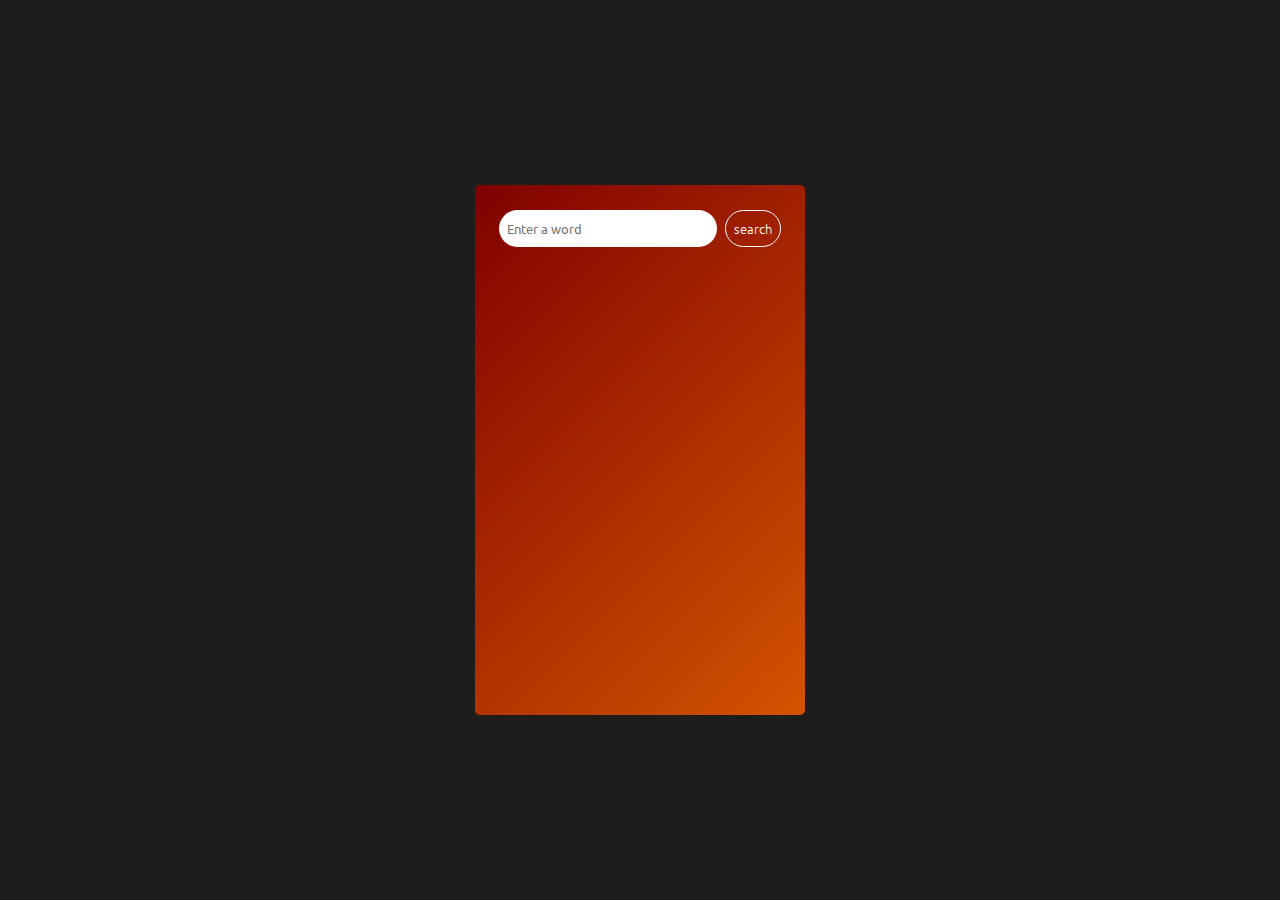
<file: my workspace/project 1/index.html>
<!DOCTYPE html>
<html lang="en">

<head>
  <meta charset="UTF-8">
  <meta name="viewport" content="width=device-width,initial-scale=1.0">
  <link rel="stylesheet" href="index.css">
  <title>REST API PROJECT</title>
</head>

<body>
  <div class="container-div">
    <div class="search-div">
      <input type="text" id="input" class="search-box" placeholder="Enter a word">
      <input type="submit" value="search" id="submit" class="search-btn">
    </div>

    <div class="main-div js-container-div">

      <!-- audio sound div -->
      <div>
        <img id="playBtn" class="play-button">
        <audio id="myAudio"></audio>
      </div>

      <div class="word-div js-word-div">
        <!-- code generated in javascript -->
      </div>
      <!-- h5 for example generated in javascript -->
      <h5 id="example"></h5>

      <div class="flex-div js-flex-div">
        <!-- antonyms and synonyms content is generated in javascipt -->
        <div id="synonyms-div" class="syn">
        </div>
        <div id="antonyms-div" class="ant">
        </div>
      </div>

    </div>
  </div>


  <script src="index.js"></script>
</body>

</html>
</file>
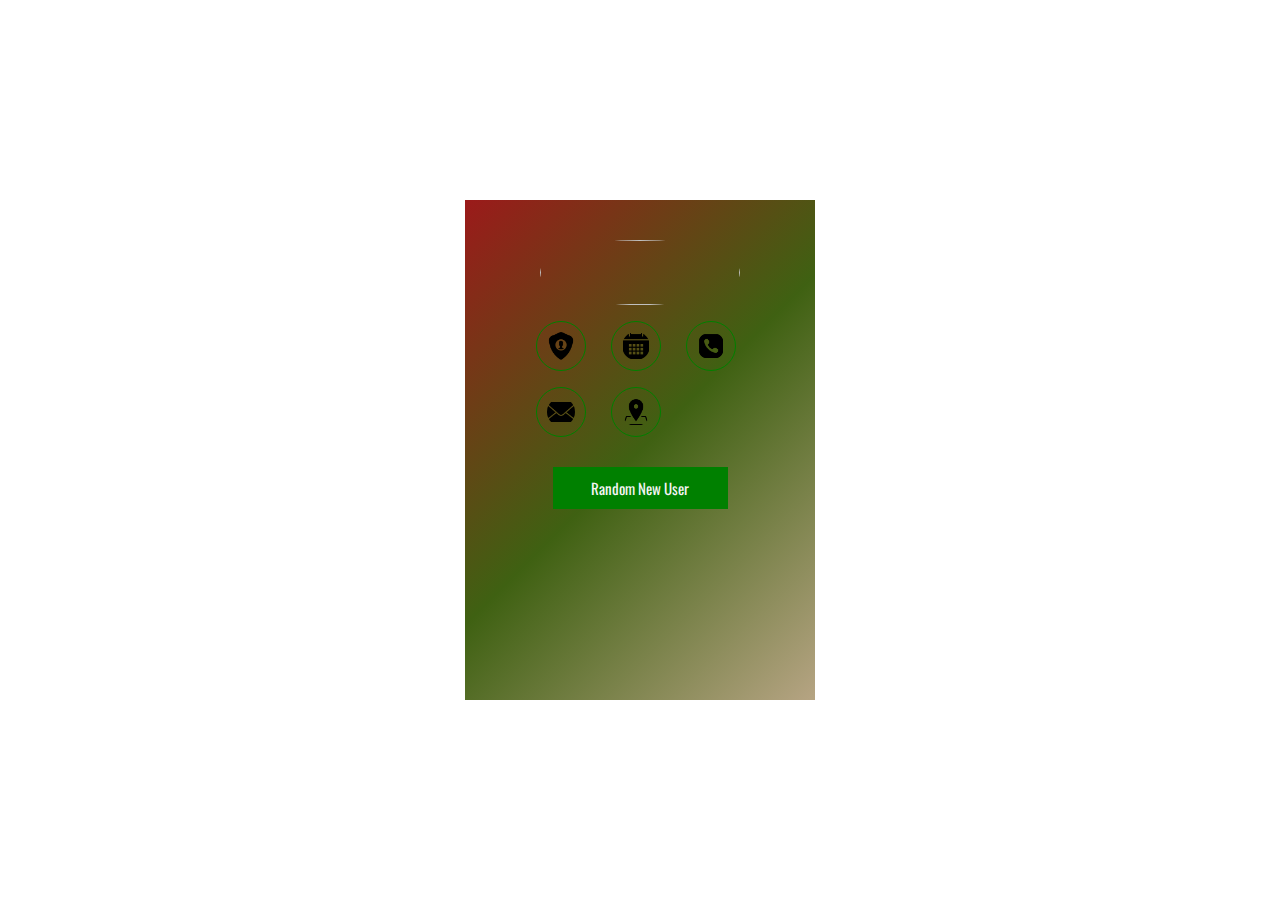
<file: my workspace/project 2/randomgenerator.html>
<!DOCTYPE html>
<html lang="en">

<head>
  <meta charset="UTF-8">
  <meta name="viewport" content="width=device-width, initial-scale=1.0">
  <title>Random User Generator with API</title>
  <link rel="stylesheet" href="randomgenerator.css">
  <link rel="preconnect" href="https://fonts.googleapis.com">
  <link rel="preconnect" href="https://fonts.gstatic.com" crossorigin>
  <link href="https://fonts.googleapis.com/css2?family=Oswald:wght@200;300;400;500;600;700&display=swap"
    rel="stylesheet">
</head>

<body>

  <div class="user-container">
    <div class="user-display-div">
      <img id="user-display-picture" class="user-display-picture">
    </div>
    <h3 id="user-name" class="user-name"></h3>
    <div class="user-other-info">
      <img src="images/icons8-user-shield-50.png" id="user-personal">
      <img src="images/icons8-date-50.png" id="user-dob">
      <img src="images/icons8-phone-50.png" id="user-contact">
      <img src="images/icons8-letter-50.png" id="user-email">
      <img src="images/icons8-address-50.png" id="user-location">
      <div class="pop-up" id="pop-up-div">

      </div>
    </div>

    <button id="new-user-btn" class="new-user-btn">Random New User</button>
  </div>



  <script src="randomgenerator.js"></script>
</body>

</html>
</file>
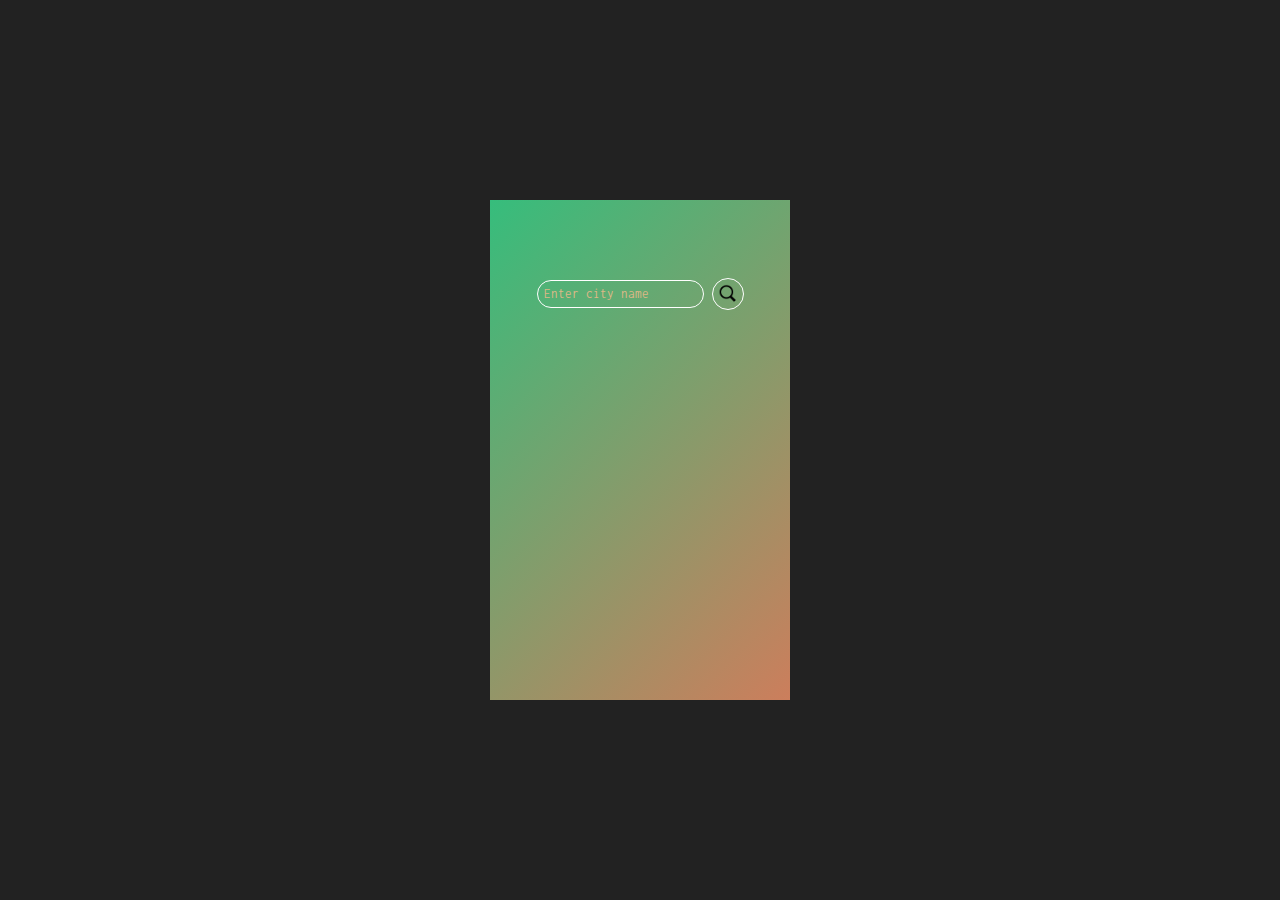
<file: my workspace/project 3/animalAPI.html>
<!DOCTYPE html>
<html lang="en">

<head>
  <meta charset="UTF-8">
  <meta name="viewport" content="width=device-width, initial-scale=1.0">
  <title>animal with api</title>
  <link rel="stylesheet" href="animalAPI.css">
  <link rel="preconnect" href="https://fonts.googleapis.com">
  <link rel="preconnect" href="https://fonts.gstatic.com" crossorigin>
  <link href="https://fonts.googleapis.com/css2?family=Inconsolata:wght@200;300;400;500;600;700;800;900&display=swap"
    rel="stylesheet">
</head>

<body>
  <div class="container">
    <div class="search-div">
      <input type="text" id="searchBox" placeholder="Enter city name">
      <img src="images/icons8-search-50.png" id="search-btn">
    </div>
    <div class="main-div" id="mainDiv">
      <!--content here is generated in javascript-->
    </div>
    <div class="wind-div">
      <div id="humidity-div">
        <!--content here is generated in javascript-->
      </div>
      <div id="wind-speed-div">
        <!--content here is generated in javascript-->
      </div>
    </div>
  </div>

  <script src="animalAPI.js"></script>
</body>

</html>
</file>
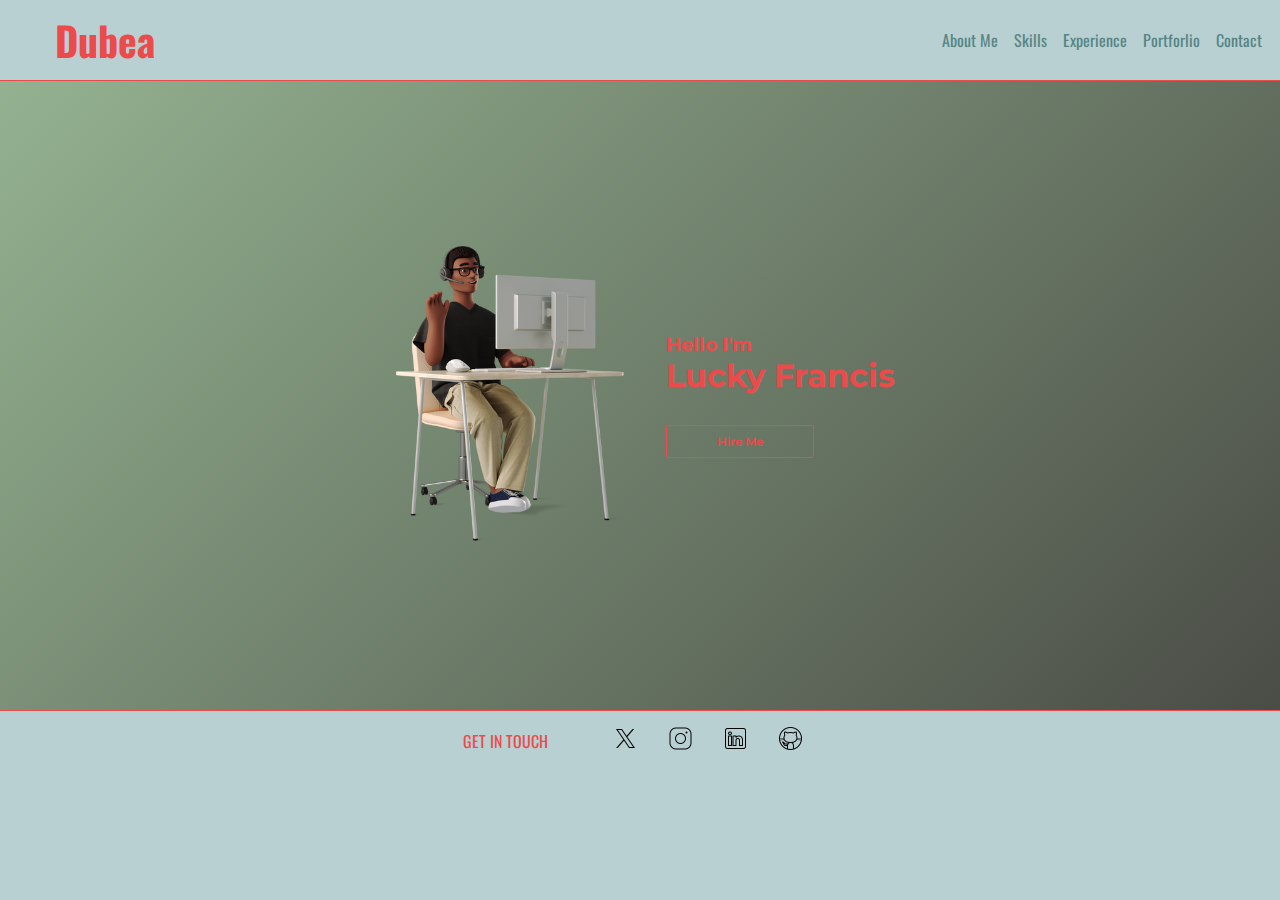
<file: my workspace/project 4/currencyconverter.html>
<!DOCTYPE html>
<html lang="en">

<head>
  <meta charset="UTF-8">
  <meta name="viewport" content="width=device-width, initial-scale=1.0">
  <title>Currency Converter</title>
  <link rel="stylesheet" href="currencyconverter.css">
  <link rel="preconnect" href="https://fonts.googleapis.com">
  <link rel="preconnect" href="https://fonts.gstatic.com" crossorigin>
  <link
    href="https://fonts.googleapis.com/css2?family=Montserrat:ital,wght@0,100;0,200;0,300;0,400;0,500;0,600;0,700;0,800;0,900;1,100;1,200;1,300;1,400;1,500;1,600;1,700;1,900&family=Oswald:wght@200;300;400;500;600;700&display=swap"
    rel="stylesheet">
</head>

<body>
  <header>
    <a href="http://" class="header-link">
      <h1>Dubea</h1>
    </a>
    <nav>
      <ul>
        <li>
          <a href="">About Me</a>
        </li>
        <li>
          <a href="">Skills</a>
        </li>
        <li>
          <a href="">Experience</a>
        </li>
        <li>
          <a href="">Portforlio</a>
        </li>
        <li>
          <a href="">Contact</a>
        </li>
      </ul>
    </nav>
  </header>

  <main>
    <div class="main-header-div">
      <div>
        <img src="images/3d-business-man-talking-online.png">
      </div>
      <div>
        <h3>Hello I'm</h3>
        <h1>Lucky Francis</h1>
        <h3 id="title" class="title"></h3>
        <button onclick="updateContent()">Hire Me</button>
      </div>
    </div>

  </main>

  <footer>
    <div>
      <p>GET IN TOUCH</p>
      <nav>
        <ul>
          <li>
            <a href="https://x.com/lucky_fran6" target="_blank">
              <img src="images/icons8-twitterx-50.png">
            </a>
          </li>
          <li>
            <a href="https://instagram.com/lucky_fran6" target="_blank">
              <img src="images/icons8-instagram-50.png">
            </a>
          </li>
          <li>
            <a href="">
              <img src="images/icons8-linkedin-50.png">
            </a>
          </li>
          <li>
            <a href="">
              <img src="images/icons8-github-50.png">
            </a>
          </li>
        </ul>
      </nav>
    </div>
  </footer>

  <script src="currencyconverter.js"></script>
</body>

</html>
</file>
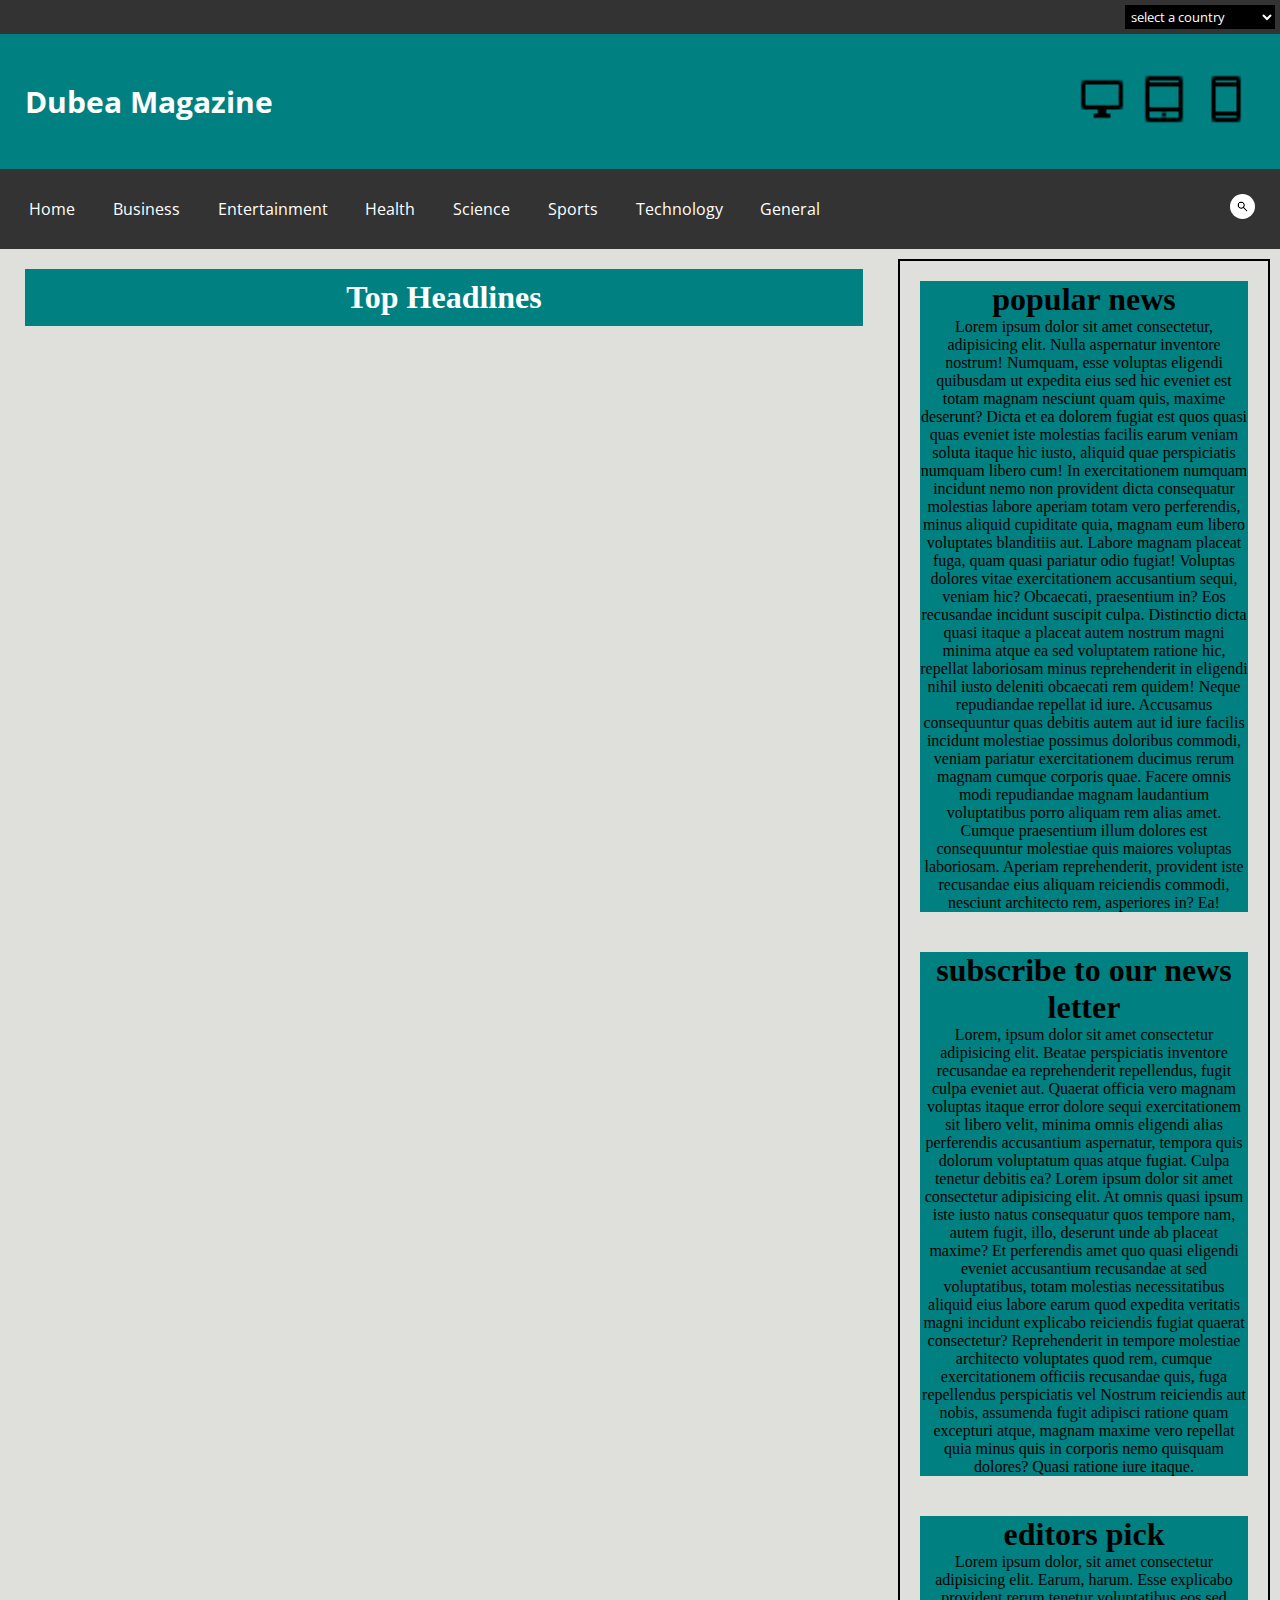
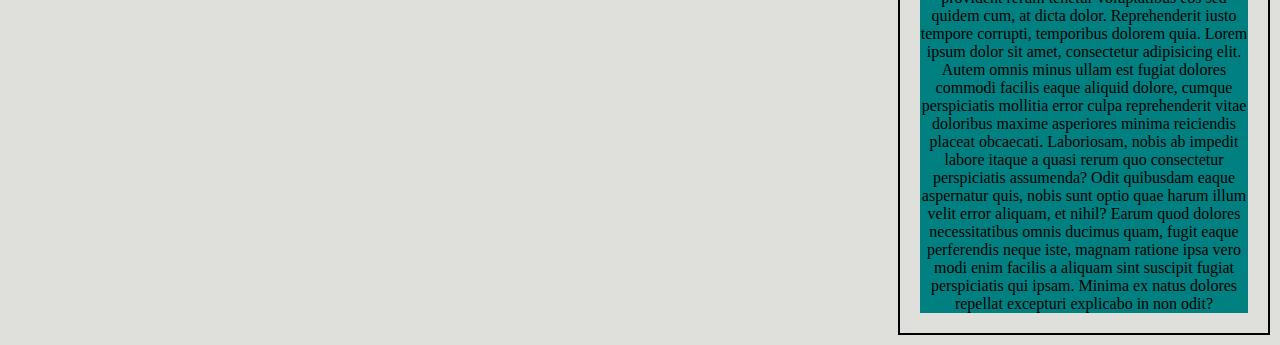
<file: my workspace/project 5/footballAPI.html>
<!DOCTYPE html>
<html lang="en">

<head>
  <meta charset="UTF-8">
  <meta name="viewport" content="width=device-width, initial-scale=1.0">
  <link rel="stylesheet" href="footballAPI.css">
  <title>Dubea News</title>
</head>

<body  onload="fetchNews(undefined)">
  <!-- -->
  <div class="select-div">
      <select class="pick-country" id="selectOptionDiv">
        <!-- the select options are generated in javascript -->
      </select>     
  </div>

  <header class="header">
    <h1><a href="">Dubea Magazine</a></h1>
    <div class="images-div" id="view-type">
      <!-- images div -->
      <img src="images/desktop.png" title="desktop" class="tooltip">
      <img src="images/tablet.png" title="tablet" class="tooltip">
      <img src="images/smartphone.png" title="mobile" class="tooltip">
    </div>
  </header>
 
  <div class="news-div">
    <div class="category-div">
      <p onclick="fetchNews(undefined)">Home</p>
      <p onclick="fetchNews(fetchNewsByCategory(undefined,'business'))">Business</p>
      <p onclick="fetchNews(fetchNewsByCategory(undefined,'entertainment'))">Entertainment</p>
      <p onclick="fetchNews(fetchNewsByCategory(undefined,'health'))">Health</p>
      <p onclick="fetchNews(fetchNewsByCategory(undefined,'science'))">Science</p>
      <p onclick="fetchNews(fetchNewsByCategory(undefined,'sports'))">Sports</p>
      <p onclick="fetchNews(fetchNewsByCategory(undefined,'technology'))">Technology</p>
      <p onclick="fetchNews(fetchNewsByCategory(undefined,'general'))">General</p>
    </div>

    <div class="search-box-div">
      <input type="text" placeholder="Search..." autocomplete="on" class="hide" id="search">
      <img src="images/search.png" id="search-close-btn">
    </div>
  </div>

  <main class="main-div">
    <section class="section-div">
      <h1 id="displayCategoryHeader">Top Headlines</h1>
      <div class="main-content-div" id="newsArticleDiv">
      </div>
    </section>

    <aside class="aside-section">
      <div class="box one">
        <h1>popular news</h1>
        <p>
          Lorem ipsum dolor sit amet consectetur, adipisicing elit. Nulla aspernatur inventore nostrum! Numquam, 
          esse voluptas eligendi quibusdam ut expedita eius sed hic eveniet est totam magnam nesciunt quam quis,
          maxime deserunt? Dicta et ea dolorem fugiat est quos quasi quas eveniet iste molestias facilis earum
          veniam soluta itaque hic iusto, aliquid quae perspiciatis numquam libero cum! In exercitationem numquam 
          incidunt nemo non provident dicta consequatur molestias labore aperiam totam vero perferendis, minus aliquid cupiditate
          quia, magnam eum libero voluptates blanditiis aut. Labore magnam placeat fuga, quam quasi pariatur odio fugiat! Voluptas
          dolores vitae exercitationem accusantium sequi, veniam hic? Obcaecati, praesentium in? Eos recusandae incidunt suscipit
          culpa. Distinctio dicta quasi itaque a placeat autem nostrum magni minima atque ea sed voluptatem ratione hic, repellat
          laboriosam minus reprehenderit in eligendi nihil iusto deleniti obcaecati rem quidem! Neque repudiandae repellat id iure.             
          Accusamus consequuntur quas debitis autem aut id iure facilis incidunt molestiae possimus doloribus commodi,      
          veniam pariatur exercitationem ducimus rerum magnam cumque corporis quae. Facere omnis modi repudiandae magnam
          laudantium voluptatibus porro aliquam rem alias amet. Cumque praesentium illum dolores est consequuntur molestiae
          quis maiores voluptas laboriosam.
          Aperiam reprehenderit, provident iste recusandae eius aliquam reiciendis commodi, nesciunt architecto rem, asperiores in? Ea!
        </p>
      </div>
      <div class="box two">
          <h1>subscribe to our news letter</h1>
          <p>
            Lorem, ipsum dolor
            sit amet consectetur adipisicing elit. Beatae perspiciatis inventore
            recusandae ea reprehenderit repellendus, fugit culpa eveniet
            aut. Quaerat officia vero magnam voluptas itaque error dolore
            sequi exercitationem sit libero velit, minima omnis eligendi
            alias perferendis accusantium aspernatur, tempora quis dolorum
            voluptatum quas atque fugiat. Culpa tenetur debitis ea?
            Lorem ipsum dolor sit amet consectetur adipisicing elit. At omnis quasi ipsum iste iusto natus consequatur quos tempore nam,
            autem fugit, illo, deserunt unde ab placeat maxime? Et perferendis amet quo quasi eligendi eveniet accusantium
            recusandae at sed voluptatibus, totam molestias necessitatibus aliquid eius labore earum quod expedita veritatis
            magni incidunt explicabo reiciendis fugiat quaerat consectetur? Reprehenderit in tempore molestiae architecto
            voluptates quod rem, cumque exercitationem officiis recusandae quis, fuga repellendus perspiciatis vel
            Nostrum reiciendis aut nobis, assumenda fugit adipisci ratione quam excepturi atque,
            magnam maxime vero repellat quia minus quis in corporis nemo quisquam dolores? Quasi ratione iure itaque.
        </p>
      </div>
      <div class="box three">
          <h1>editors pick</h1>
          <p>
            Lorem ipsum dolor, sit amet consectetur adipisicing elit. Earum, harum.
            Esse explicabo provident rerum tenetur voluptatibus eos sed
            quidem cum, at dicta dolor. Reprehenderit iusto tempore corrupti, temporibus dolorem quia.
            Lorem ipsum dolor sit amet, consectetur adipisicing elit. Autem omnis minus ullam est 
            fugiat dolores commodi facilis eaque aliquid dolore, cumque perspiciatis mollitia 
            error culpa reprehenderit vitae doloribus maxime asperiores minima reiciendis placeat obcaecati.
            Laboriosam, nobis ab impedit labore itaque a quasi rerum quo consectetur perspiciatis assumenda?
            Odit quibusdam eaque aspernatur quis, nobis sunt optio quae harum illum velit error aliquam,
            et nihil? Earum quod dolores necessitatibus omnis ducimus quam, fugit eaque perferendis 
            neque iste, magnam ratione ipsa vero modi enim facilis a aliquam sint suscipit fugiat perspiciatis qui ipsam.
            Minima ex natus dolores repellat excepturi explicabo in non odit?
          </p>
      </div>
    </aside>
    <!-- <aside>POPULAR ARTICLES</aside> -->
  </main>




  <footer>

  </footer>

  <script src="footballAPI.js"></script>
</body>

</html>
</file>
<file: my workspace/project 1/index.css>
@import url('https://fonts.googleapis.com/css2?family=Ubuntu:ital,wght@0,300;0,400;0,500;0,700;1,300;1,400;1,500;1,700&display=swap');


body {
  padding: 0;
  margin: 0;
  box-sizing: border-box;
  color: #fff;
  font-family: 'Ubuntu', sans-serif;
  background: #1f1c1c;
}

.container-div {
  background: linear-gradient(135deg, #800000, #d35400);
  height: 500px;
  overflow: auto;
  width: 300px;
  position: absolute;
  top: 50%;
  left: 50%;
  transform: translate(-50%, -50%);
  padding: 15px;
  border-radius: 5px;
}

.word-div h1 {
  font-size: 30px;
  color: rgb(8, 118, 168);
  margin-bottom: 0;
}

.word-div h2 {
  font-size: 15px;
  margin-top: 10px;
  margin-bottom: 0;
}

.word-div h3 {
  /*font-style: normal;*/
  font-weight: 400;
  color: rgb(192, 192, 192);
  margin-top: 10px;
  margin-bottom: 0;
}

.word-div h4 {
  font-style: italic;
  font-weight: 500;
  color: rgb(192, 192, 192);
  margin-top: 10px;
  margin-bottom: 0;
}

.word-div h5 {
  margin-top: 10px;
  margin-bottom: 0;
}

.search-div {
  padding: 10px;
  display: flex;
  justify-content: center;
}

.search-box {
  padding: 8px;
  border-radius: 35px;
  border: none;
  font-family: inherit;
  width: 50vw;
  margin-right: 8px;
}

.search-btn {
  padding: 8px;
  border-radius: 35px;
  border: .5px solid #fff;
  font-family: inherit;
  font-weight: 300;
  background: transparent;
  cursor: pointer;
  color: inherit;
}

.play-button {
  width: 30px;
  border-radius: 50%;
  cursor: pointer;
  position: absolute;
  right: 10px;
}

.flex-div {
  display: grid;
  grid-template-columns: 1fr 1fr;
  gap: 10px;
}

.syn,
.ant {
  /*background-color: green;*/
  text-align: start;
}

.para-el {
  color: rgb(192, 192, 192);
  cursor: pointer;
  display: flex;
  font-weight: 400;
  letter-spacing: .5px;
  word-spacing: .5px;
  font-size: 14px;
}

.para-el:hover {
  color: rgb(8, 118, 168);
  font-weight: 600;
}
</file>
<file: my workspace/project 2/randomgenerator.css>
* {
  margin: 0;
  padding: 0;
  box-sizing: border-box;
  font-family: 'Oswald', sans-serif;
}

.user-container {
  background: linear-gradient(135deg, rgb(155, 26, 26), rgb(63, 97, 18), rgb(182, 164, 131));
  height: 500px;
  width: 350px;
  display: flex;
  flex-direction: column;
  align-items: center;
  position: absolute;
  top: 50%;
  left: 50%;
  transform: translate(-50%, -50%);
}

.user-display-div {
  display: flex;
  padding: 40px;
  justify-content: center;
}

.user-display-picture {
  width: 200px;
  /*border: .1px solid green;*/
  border-radius: 50%;
  margin-bottom: -65px;
}

.user-other-info {
  /*background-color: white;*/
  width: 50%;
  padding: 10px;
  display: grid;
  grid-template-columns: 60px 60px 60px;
  grid-gap: 15px;
  align-items: center;
  justify-content: center;
}

.user-other-info img {
  width: 50px;
  border: .5px solid green;
  padding: 10px;
  border-radius: 50%;
  margin: .5px;
  cursor: pointer;
}

.user-name {
  text-align: center;
  margin-top: 30px;
  color: #faf6f6;
  font-weight: 600;
  font-size: 30px;
}

.new-user-btn {
  border: none;
  font-family: inherit;
  padding: 10px;
  width: 50%;
  margin-top: 20px;
  background-color: green;
  color: whitesmoke;
  font-weight: 400;
  font-size: 15px;
  cursor: pointer;
  outline: none;
}

.pop-up {
  width: 300px;
  padding: 15px;
  background: linear-gradient(135deg, #000, gray, gray, #000);
  position: absolute;
  top: 50%;
  left: 50%;
  transform: translate(-50%, -50%) scale(0.1);
  text-align: center;
  visibility: hidden;
  transition: transform 0.4s, top 0.4s;
  color: #000;
  font-family: Verdana, Geneva, Tahoma, sans-serif;
}

.open-pop-up {
  visibility: visible;
  transform: translate(-50%, -50%) scale(1);
}

.close-btn {
  padding: 2px 8px;
  background: rgb(155, 141, 141);
  border: none;
  color: red;
  margin-top: 10px;
  font-family: initial;
  font-weight: 700;
  cursor: pointer;
}
</file>
<file: my workspace/project 3/animalAPI.css>
* {
  color: white;
  font-family: 'Inconsolata', monospace;
}

body {
  padding: 0;
  margin: 0;
  box-sizing: border-box;
  background: #222;
}

.container {
  background: linear-gradient(135deg, #36bd7c, #cc7e5c);
  width: 300px;
  height: 500px;
  position: absolute;
  top: 50%;
  left: 50%;
  transform: translate(-50%, -50%);
  display: flex;
  flex-direction: column;
  align-items: center;
  justify-content: space-around;
}

.search-div {
  padding: 5px;
  display: flex;
  align-items: center;
  justify-content: space-between;
}

.search-div input {
  background: transparent;
  border: .5px solid #fff;
  padding: 6px;
  border-radius: 25px;
  margin-right: 8px;
}

.search-div input::placeholder {
  color: burlywood;
}

.search-div img {
  cursor: pointer;
  width: 20px;
  border-radius: 50%;
  border: .5px solid #fff;
  padding: 5px;
}

.main-div {
  width: 50%;
  text-align: center;
}

.main-div img {
  width: 120px;
  margin-bottom: 0;
}

.main-div h2 {
  font-weight: 700;
  font-size: 45px;
  margin-bottom: 10px;
  margin-top: 0;
}

.main-div h3 {
  font-size: 25px;
  font-weight: 600;
  margin-top: 0;
}

.wind-div {
  display: flex;
  justify-content: space-between;
  width: 80%;
  padding: 5px 10px;
}

.wind-div div {
  padding: 5px;
}

.wind-div div img {
  width: 40px;
}

.wind-div div p {
  font-size: 18px;
  font-weight: 600;
}
</file>
<file: my workspace/project 4/currencyconverter.css>
* {
  padding: 0;
  margin: 0;
  box-sizing: border-box;
}

body {
  color: rgb(235, 75, 75);
  background: rgba(164, 195, 196, 0.781);
}

header {
  padding: 10px;
  display: flex;
  justify-content: space-between;
  align-items: center;
  border-bottom: .5px solid rgb(235, 75, 75);
  font-family: 'Oswald', sans-serif;
}

header .header-link {
  text-decoration: none;
  color: inherit;
}

header h1 {
  margin-left: 45px;
  font-size: 2.5em;
}

header nav ul {
  list-style: none;
  display: flex;
  justify-content: flex-end;
}

header nav a {
  text-decoration: none;
  margin: 8px;
  color: rgb(86, 133, 133);
  transition: .3s;
}

header nav a:hover {
  /* background: rgba(40, 114, 71, 0.562);*/
  padding: 4px 8px;
  border-radius: 5px;
  color: rgb(235, 75, 75);
  font-weight: 600;

}

main {
  background: linear-gradient(135deg, rgba(144, 175, 138, 0.918), rgba(48, 45, 37, 0.808));
  height: 70dvh;
  display: flex;
  flex-direction: column;
  justify-content: center;
  border-bottom: 1px solid rgb(235, 75, 75);
  font-family: 'Montserrat', sans-serif;
}

main button {
  border: .5px solid rgb(235, 75, 75);
  padding: 8px 50px;
  border-radius: 2px;
  font-size: 12px;
  font-weight: 600;
  background: transparent;
  color: rgb(235, 75, 75);
  margin-top: 30px;
  cursor: pointer;
  font-family: inherit;
  transition: .3s;
}

main button:hover {
  background: rgb(235, 75, 75);
  color: aliceblue;
}

.main-header-div {
  /* background: rgb(126, 191, 235);*/
  padding: 18px;
  display: flex;
  justify-content: center;
  align-items: center;
}

.main-header-div img {
  width: 250px;
  border-radius: 40px;
  /* border: .5px solid rgb(235, 75, 75);*/
  margin-right: 30px;
  padding: 10px;
}

.title {
  color: green;
  font-size: 25px;
  font-weight: 700;
}


footer {
  /*background: maroon;*/
  display: flex;
  justify-content: center;
  align-items: center;
  font-family: 'Oswald', sans-serif;
}

footer ul {
  list-style: none;
  display: flex;
}

footer img {
  width: 25px;
  margin: 15px;
}

footer div {
  display: flex;
  align-items: center;
}

footer p {
  margin-right: 50px;
}
</file>
<file: my workspace/project 5/footballAPI.css>
@import url('https://fonts.googleapis.com/css2?family=Open+Sans:ital,wght@0,300;0,400;0,500;0,600;0,700;0,800;1,300;1,400;1,500;1,600;1,700;1,800&family=Roboto+Condensed:ital,wght@0,100;0,200;0,300;0,400;0,500;0,600;0,700;0,800;0,900;1,100;1,200;1,300;1,500;1,600;1,700;1,800;1,900&display=swap');


* {
  margin: 0;
  padding: 0;
  box-sizing: border-box;
}

body {
  background: rgb(223, 224, 220);
  height: 100%;
  scroll-behavior: smooth;
}

.select-div {
  display: flex;
  background: #333333;
  justify-content: flex-end;
  align-items: center;
  padding: 5px;
  font-family: 'Open Sans', sans-serif;
}

.select-div .pick-country {
  padding: 2px;
  font-family: inherit;
  background: #000;
  color: #fff;
  border: none;
}

.header {
  font-family: 'Open Sans', sans-serif;
  background: teal;
  height: 15dvh;
  display: flex;
  align-items: center;
  justify-content: space-between;
  padding: 0 25px;
}

.header h1 {
  font-size: 30px;
}

.header h1 a {
  text-decoration: none;
  color: #fff;
}

.header h1 a:hover {
  text-decoration-line: underline;
  text-decoration-color: #fff;
  text-decoration-thickness: 1px;
  color: cornflowerblue;
  transition: 1s;
}

.header .images-div img {
  width: 50px;
  margin: 4px;
  cursor: pointer;
}

.news-div {
  display: flex;
  background: #333333;
  justify-content: space-between;
  align-items: center;
  padding: 25px;
  position: sticky;
  top: 0;
  font-family: 'Open Sans', sans-serif;
}

.category-div {
  display: flex;
  align-items: center;
  justify-content: space-between;
  width: 65%;
}

.category-div p {
  text-decoration: none;
  color: #fff;
  padding: 4px;
  transition: .7s;
}

.category-div p:hover {
  text-decoration-line: underline;
  text-decoration-color: cornflowerblue;
  text-decoration-thickness: 2px;
  cursor: pointer;
}
/* search box input */
.search-box-div input {
  padding: 6px;
  border: none;
  width: 250px;
  min-width: 200px;
  margin-right: 10px;
}
/* this hide class is still the search input */
.hide {
  display: none;
}

.search-box-div input::placeholder {
  padding-left: 5px;
  color: #3b3333;
  font-style: italic;
  font-weight: 500;
  letter-spacing: 3px;
  font-family: inherit;
}

.search-box-div img {
  padding: 6px;
  width: 25px;
  background: #fff;
  border-radius: 50%;
  cursor: pointer;
}

.search-box-div img:hover {
  background: #a09999bb;
  transition: .7s;
}

.main-div {
  display: flex;
  justify-content: space-between;
}

.main-div .aside-section {
  width: 30%;
  border: 2px solid #000;
  height: max-content;
  text-align: center;
  margin: 10px;
  display: flex;
  flex-direction: column;
}
.main-div .aside-section .box {
  width: auto;
  height: 100%;
  margin: 20px;
  background: teal;
}

.main-div .section-div {
  text-align: center;
  margin: 10px;
  padding: 5px;
  color: #fff;
  width: 70%;
}

.main-div .section-div h1 {
  background: teal;
  color: #fff;
  padding: 10px;
  margin: 5px 10px;
}

.main-content-div {
  width: 100%;
  display: flex;
  flex-direction: column;
  align-items: center;
  justify-content: center;
  padding: 20px;
  font-family: 'Open Sans', sans-serif;
}

.cover-image {
  width: 100%;
  height: 400px;
  background-size: cover;
  background-position: center;
  margin: 5px;
  padding: 5px;
  display: flex;
  flex-direction: column;
  justify-content: flex-end;
  align-items: center;
}

.news-details {
  background: teal;
  text-align: center;
  display: flex;
  flex-direction: column;
  justify-content: center;
  align-items: center;
  padding: 0 15px;
}

.link-to-full-post {
  text-decoration: none;
  color: #ff0b0b;
  font-weight: 400;
  padding: 5px;
}

.news-title {
  font-weight: 800;
  padding: 5px 15px;
  font-size: 20px;
}

.news-description {
  font-size: 15px;
  font-weight: 400;
}

.generated-div {
  width: 50%;
  padding: 5px;
  display: flex;
  align-items: center;
  justify-content: space-between;
  font-size: 12px;
}
.generated-div .author-div {
  display: flex;
  align-items: center;
  width: 50%;
}

.generated-div .date-div {
  display: flex;
  align-items: center;
  width: 50%;
}

.author-div .author-image,
.date-div .date-image {
  margin-right: 2px;
}
</file>
